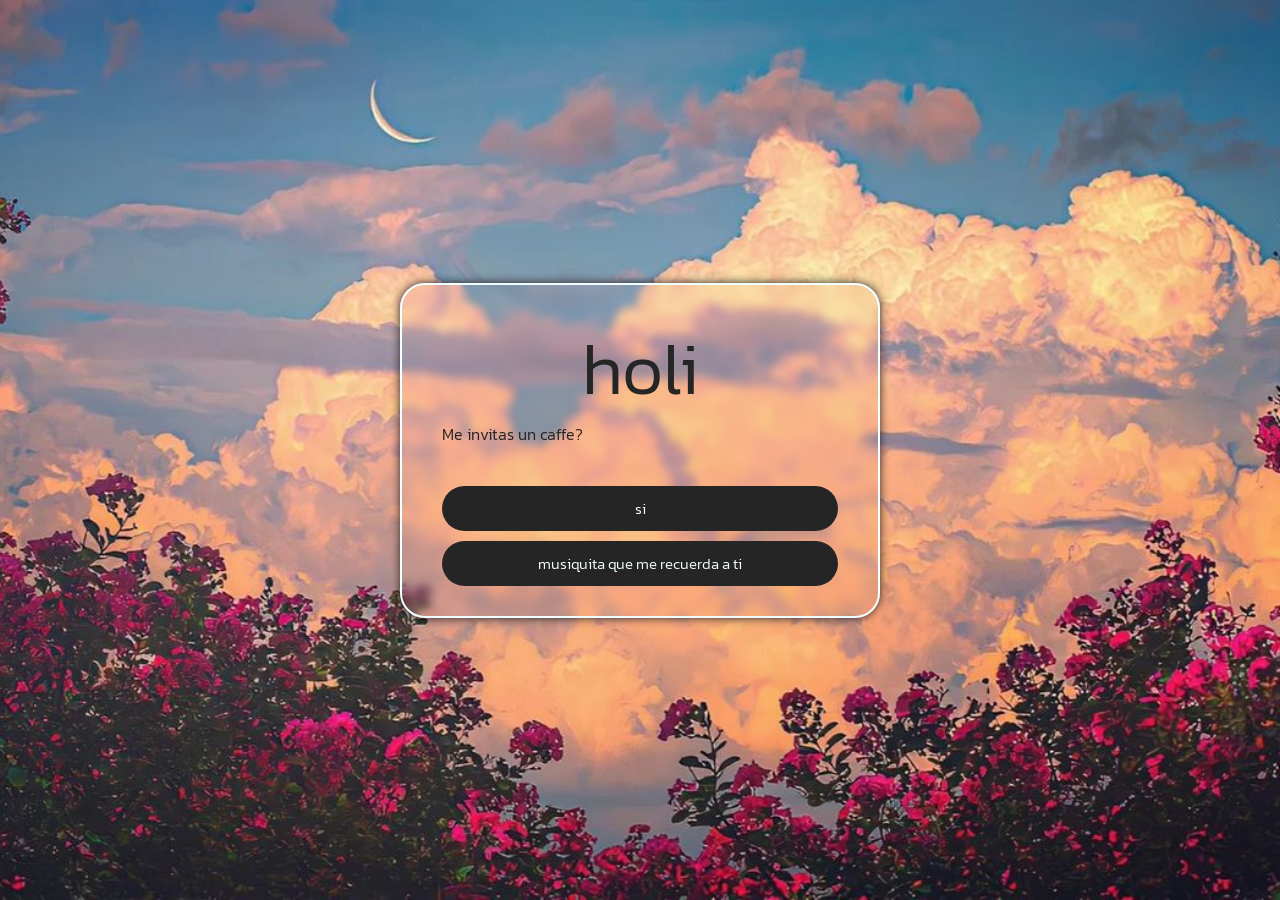
<file: index.html>
<!DOCTYPE html>
<html lang="en">
  <head>
    <meta charset="UTF-8" />
    <link rel="stylesheet" href="public/style/main.css" />
    <meta name="viewport" content="width=device-width, initial-scale=1.0" />
    <link rel="preconnect" href="https://fonts.googleapis.com" />
    <link rel="preconnect" href="https://fonts.gstatic.com" crossorigin />
    <link
      href="https://fonts.googleapis.com/css2?family=Kanit:ital,wght@0,100;0,200;0,300;0,400;0,500;0,600;0,700;0,800;0,900;1,100;1,200;1,300;1,400;1,500;1,600;1,700;1,800;1,900&display=swap"
      rel="stylesheet"
    />
    <title>Helena</title>
  </head>
  <body>
    <div class="present">
      <div class="title">
        <h1>holi</h1>
      </div>
      <div class="descripcion">
        <span>Me invitas un caffe? </span>
      </div>
      <div class="botones">
        <button type="button" class="button" id="buttonLink">
          <a href="public/template/flower.html"> si</a>
        </button>
        <button type="button" class="button" id="buttonLink2">
          <a href="public/template/music.html"> musiquita que me recuerda a ti</a>
        </button>
      </div>
    </div>
    <script src="src/script.js"></script>
  </body>
</html>
</file>
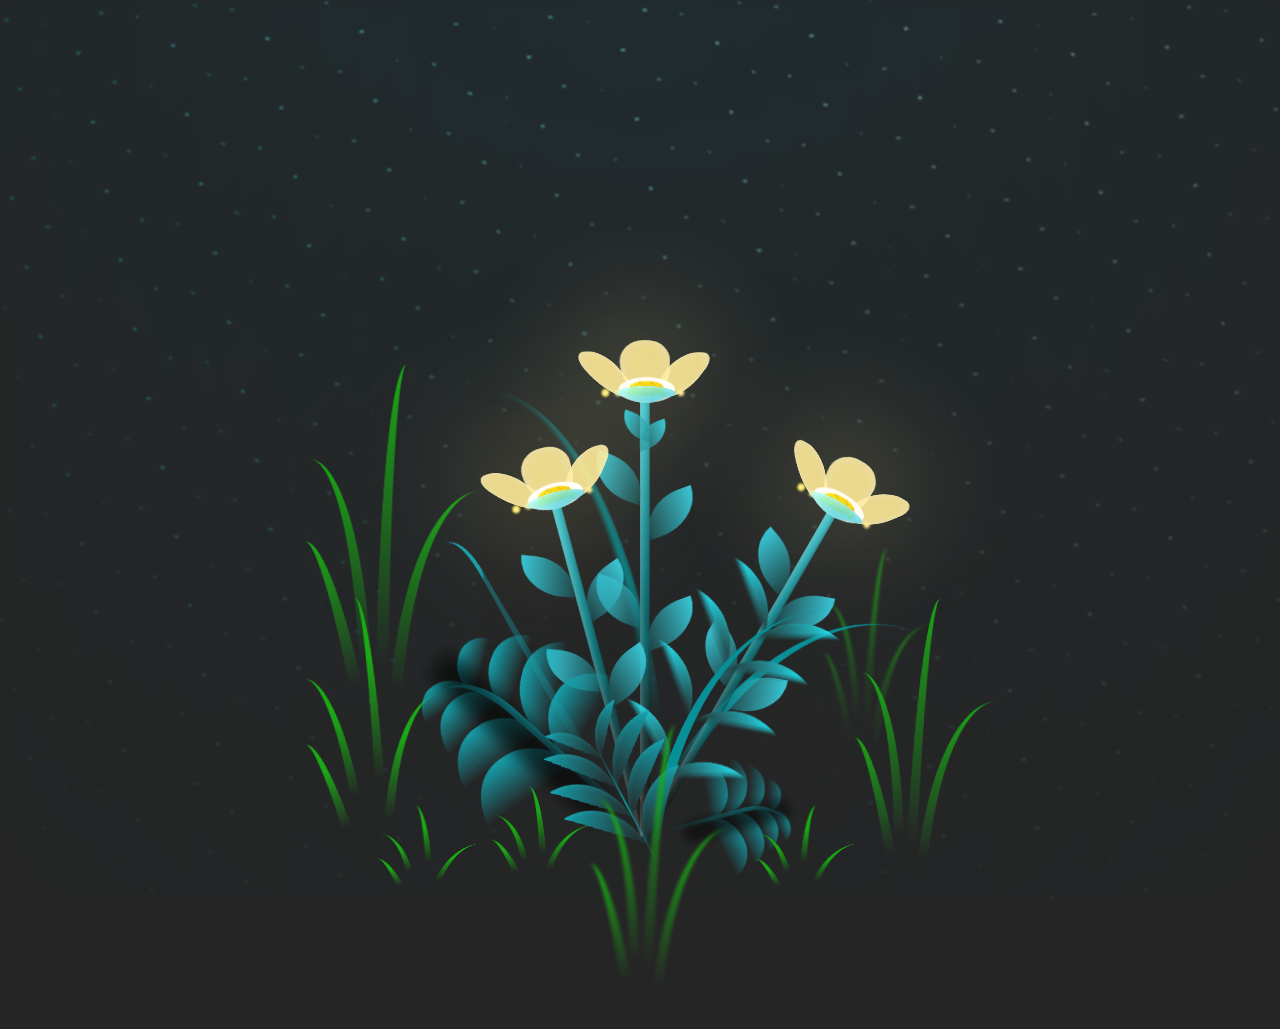
<file: public/template/flower.html>
<!DOCTYPE html>
<html lang="en">
  <head>
    <meta charset="UTF-8" />
    <meta name="viewport" content="width=device-width, initial-scale=1.0" />
    <title>Flower</title>
    <link rel="stylesheet" href="/public/style/styleFlower.css" />
  </head>
  
  <body class="not-loaded">
    
    <div class="night"></div>
    <div class="flowers">
        <div class="flower flower--1">        
        <div class="flower__leafs flower__leafs--1">
          <div class="flower__leaf flower__leaf--1"></div>
          <div class="flower__leaf flower__leaf--2"></div>
          <div class="flower__leaf flower__leaf--3"></div>
          <div class="flower__leaf flower__leaf--4"></div>
          <div class="flower__white-circle"></div>

          <div class="flower__light flower__light--1"></div>
          <div class="flower__light flower__light--2"></div>
          <div class="flower__light flower__light--3"></div>
          <div class="flower__light flower__light--4"></div>
          <div class="flower__light flower__light--5"></div>
          <div class="flower__light flower__light--6"></div>
          <div class="flower__light flower__light--7"></div>
          <div class="flower__light flower__light--8"></div>
        </div>
        <div class="flower__line">
          <div class="flower__line__leaf flower__line__leaf--1"></div>
          <div class="flower__line__leaf flower__line__leaf--2"></div>
          <div class="flower__line__leaf flower__line__leaf--3"></div>
          <div class="flower__line__leaf flower__line__leaf--4"></div>
          <div class="flower__line__leaf flower__line__leaf--5"></div>
          <div class="flower__line__leaf flower__line__leaf--6"></div>
        </div>
      </div>

      <div class="flower flower--2">
        <div class="flower__leafs flower__leafs--2">
          <div class="flower__leaf flower__leaf--1"></div>
          <div class="flower__leaf flower__leaf--2"></div>
          <div class="flower__leaf flower__leaf--3"></div>
          <div class="flower__leaf flower__leaf--4"></div>
          <div class="flower__white-circle"></div>

          <div class="flower__light flower__light--1"></div>
          <div class="flower__light flower__light--2"></div>
          <div class="flower__light flower__light--3"></div>
          <div class="flower__light flower__light--4"></div>
          <div class="flower__light flower__light--5"></div>
          <div class="flower__light flower__light--6"></div>
          <div class="flower__light flower__light--7"></div>
          <div class="flower__light flower__light--8"></div>
        </div>
        <div class="flower__line">
          <div class="flower__line__leaf flower__line__leaf--1"></div>
          <div class="flower__line__leaf flower__line__leaf--2"></div>
          <div class="flower__line__leaf flower__line__leaf--3"></div>
          <div class="flower__line__leaf flower__line__leaf--4"></div>
        </div>
      </div>

      <div class="flower flower--3">
        <div class="flower__leafs flower__leafs--3">
          <div class="flower__leaf flower__leaf--1"></div>
          <div class="flower__leaf flower__leaf--2"></div>
          <div class="flower__leaf flower__leaf--3"></div>
          <div class="flower__leaf flower__leaf--4"></div>
          <div class="flower__white-circle"></div>

          <div class="flower__light flower__light--1"></div>
          <div class="flower__light flower__light--2"></div>
          <div class="flower__light flower__light--3"></div>
          <div class="flower__light flower__light--4"></div>
          <div class="flower__light flower__light--5"></div>
          <div class="flower__light flower__light--6"></div>
          <div class="flower__light flower__light--7"></div>
          <div class="flower__light flower__light--8"></div>
        </div>
        <div class="flower__line">
          <div class="flower__line__leaf flower__line__leaf--1"></div>
          <div class="flower__line__leaf flower__line__leaf--2"></div>
          <div class="flower__line__leaf flower__line__leaf--3"></div>
          <div class="flower__line__leaf flower__line__leaf--4"></div>
        </div>
      </div>

      <div class="grow-ans" style="--d: 1.2s">
        <div class="flower__g-long">
          <div class="flower__g-long__top"></div>
          <div class="flower__g-long__bottom"></div>
        </div>
      </div>

      <div class="growing-grass">
        <div class="flower__grass flower__grass--1">
          <div class="flower__grass--top"></div>
          <div class="flower__grass--bottom"></div>
          <div class="flower__grass__leaf flower__grass__leaf--1"></div>
          <div class="flower__grass__leaf flower__grass__leaf--2"></div>
          <div class="flower__grass__leaf flower__grass__leaf--3"></div>
          <div class="flower__grass__leaf flower__grass__leaf--4"></div>
          <div class="flower__grass__leaf flower__grass__leaf--5"></div>
          <div class="flower__grass__leaf flower__grass__leaf--6"></div>
          <div class="flower__grass__leaf flower__grass__leaf--7"></div>
          <div class="flower__grass__leaf flower__grass__leaf--8"></div>
          <div class="flower__grass__overlay"></div>
        </div>
      </div>

      <div class="growing-grass">
        <div class="flower__grass flower__grass--2">
          <div class="flower__grass--top"></div>
          <div class="flower__grass--bottom"></div>
          <div class="flower__grass__leaf flower__grass__leaf--1"></div>
          <div class="flower__grass__leaf flower__grass__leaf--2"></div>
          <div class="flower__grass__leaf flower__grass__leaf--3"></div>
          <div class="flower__grass__leaf flower__grass__leaf--4"></div>
          <div class="flower__grass__leaf flower__grass__leaf--5"></div>
          <div class="flower__grass__leaf flower__grass__leaf--6"></div>
          <div class="flower__grass__leaf flower__grass__leaf--7"></div>
          <div class="flower__grass__leaf flower__grass__leaf--8"></div>
          <div class="flower__grass__overlay"></div>
        </div>
      </div>

      <div class="grow-ans" style="--d: 2.4s">
        <div class="flower__g-right flower__g-right--1">
          <div class="leaf"></div>
        </div>
      </div>

      <div class="grow-ans" style="--d: 2.8s">
        <div class="flower__g-right flower__g-right--2">
          <div class="leaf"></div>
        </div>
      </div>

      <div class="grow-ans" style="--d: 2.8s">
        <div class="flower__g-front">
          <div
            class="flower__g-front__leaf-wrapper flower__g-front__leaf-wrapper--1"
          >
            <div class="flower__g-front__leaf"></div>
          </div>
          <div
            class="flower__g-front__leaf-wrapper flower__g-front__leaf-wrapper--2"
          >
            <div class="flower__g-front__leaf"></div>
          </div>
          <div
            class="flower__g-front__leaf-wrapper flower__g-front__leaf-wrapper--3"
          >
            <div class="flower__g-front__leaf"></div>
          </div>
          <div
            class="flower__g-front__leaf-wrapper flower__g-front__leaf-wrapper--4"
          >
            <div class="flower__g-front__leaf"></div>
          </div>
          <div
            class="flower__g-front__leaf-wrapper flower__g-front__leaf-wrapper--5"
          >
            <div class="flower__g-front__leaf"></div>
          </div>
          <div
            class="flower__g-front__leaf-wrapper flower__g-front__leaf-wrapper--6"
          >
            <div class="flower__g-front__leaf"></div>
          </div>
          <div
            class="flower__g-front__leaf-wrapper flower__g-front__leaf-wrapper--7"
          >
            <div class="flower__g-front__leaf"></div>
          </div>
          <div
            class="flower__g-front__leaf-wrapper flower__g-front__leaf-wrapper--8"
          >
            <div class="flower__g-front__leaf"></div>
          </div>
          <div class="flower__g-front__line"></div>
        </div>
      </div>

      <div class="grow-ans" style="--d: 3.2s">
        <div class="flower__g-fr">
          <div class="leaf"></div>
          <div class="flower__g-fr__leaf flower__g-fr__leaf--1"></div>
          <div class="flower__g-fr__leaf flower__g-fr__leaf--2"></div>
          <div class="flower__g-fr__leaf flower__g-fr__leaf--3"></div>
          <div class="flower__g-fr__leaf flower__g-fr__leaf--4"></div>
          <div class="flower__g-fr__leaf flower__g-fr__leaf--5"></div>
          <div class="flower__g-fr__leaf flower__g-fr__leaf--6"></div>
          <div class="flower__g-fr__leaf flower__g-fr__leaf--7"></div>
          <div class="flower__g-fr__leaf flower__g-fr__leaf--8"></div>
        </div>
      </div>
      
      <div class="long-g long-g--0">
        <div class="grow-ans" style="--d: 3s">
          <div class="leaf leaf--0"></div>
        </div>
        <div class="grow-ans" style="--d: 2.2s">
          <div class="leaf leaf--1"></div>
        </div>
        <div class="grow-ans" style="--d: 3.4s">
          <div class="leaf leaf--2"></div>
        </div>
        <div class="grow-ans" style="--d: 3.6s">
          <div class="leaf leaf--3"></div>
        </div>
      </div>

      <div class="long-g long-g--1">
        <div class="grow-ans" style="--d: 3.6s">
          <div class="leaf leaf--0"></div>
        </div>
        <div class="grow-ans" style="--d: 3.8s">
          <div class="leaf leaf--1"></div>
        </div>
        <div class="grow-ans" style="--d: 4s">
          <div class="leaf leaf--2"></div>
        </div>
        <div class="grow-ans" style="--d: 4.2s">
          <div class="leaf leaf--3"></div>
        </div>
      </div>

      <div class="long-g long-g--2">
        <div class="grow-ans" style="--d: 4s">
          <div class="leaf leaf--0"></div>
        </div>
        <div class="grow-ans" style="--d: 4.2s">
          <div class="leaf leaf--1"></div>
        </div>
        <div class="grow-ans" style="--d: 4.4s">
          <div class="leaf leaf--2"></div>
        </div>
        <div class="grow-ans" style="--d: 4.6s">
          <div class="leaf leaf--3"></div>
        </div>
      </div>

      <div class="long-g long-g--3">
        <div class="grow-ans" style="--d: 4s">
          <div class="leaf leaf--0"></div>
        </div>
        <div class="grow-ans" style="--d: 4.2s">
          <div class="leaf leaf--1"></div>
        </div>
        <div class="grow-ans" style="--d: 3s">
          <div class="leaf leaf--2"></div>
        </div>
        <div class="grow-ans" style="--d: 3.6s">
          <div class="leaf leaf--3"></div>
        </div>
      </div>

      <div class="long-g long-g--4">
        <div class="grow-ans" style="--d: 4s">
          <div class="leaf leaf--0"></div>
        </div>
        <div class="grow-ans" style="--d: 4.2s">
          <div class="leaf leaf--1"></div>
        </div>
        <div class="grow-ans" style="--d: 3s">
          <div class="leaf leaf--2"></div>
        </div>
        <div class="grow-ans" style="--d: 3.6s">
          <div class="leaf leaf--3"></div>
        </div>
      </div>

      <div class="long-g long-g--5">
        <div class="grow-ans" style="--d: 4s">
          <div class="leaf leaf--0"></div>
        </div>
        <div class="grow-ans" style="--d: 4.2s">
          <div class="leaf leaf--1"></div>
        </div>
        <div class="grow-ans" style="--d: 3s">
          <div class="leaf leaf--2"></div>
        </div>
        <div class="grow-ans" style="--d: 3.6s">
          <div class="leaf leaf--3"></div>
        </div>
      </div>

      <div class="long-g long-g--6">
        <div class="grow-ans" style="--d: 4.2s">
          <div class="leaf leaf--0"></div>
        </div>
        <div class="grow-ans" style="--d: 4.4s">
          <div class="leaf leaf--1"></div>
        </div>
        <div class="grow-ans" style="--d: 4.6s">
          <div class="leaf leaf--2"></div>
        </div>
        <div class="grow-ans" style="--d: 4.8s">
          <div class="leaf leaf--3"></div>
        </div>
      </div>

      <div class="long-g long-g--7">
        <div class="grow-ans" style="--d: 3s">
          <div class="leaf leaf--0"></div>
        </div>
        <div class="grow-ans" style="--d: 3.2s">
          <div class="leaf leaf--1"></div>
        </div>
        <div class="grow-ans" style="--d: 3.5s">
          <div class="leaf leaf--2"></div>
        </div>
        <div class="grow-ans" style="--d: 3.6s">
          <div class="leaf leaf--3"></div>
        </div>
      </div>
    </div>
    
    <script src="/src/script.js"></script>
  </body>
</html>
</file>
<file: public/style/main.css>
* {
  margin: 0;
  padding: 0;
  box-sizing: border-box;
  font-family: "Kanit", sans-serif;
  font-weight: 350;
  font-style: normal;
  text-decoration: none;
  color: rgb(37, 37, 37);
}

body {
  display: flex;
  justify-content: center;
  align-items: center;
  min-height: 100vh;
  background: url("/public/img/img.jpg") no-repeat;
  background-size: cover;
  background-position: center;
}

.present {
  width: 480px;
  background: transparent;
  border: 2px solid azure;
  backdrop-filter: blur(5px);
  box-shadow: 0 0 10px rgb(37, 37, 37);
  color: azure;
  padding: 30px 40px;
  border-radius: 25px;
  opacity: 0;
  transition: opacity 0.5s ease;
}
.present.show {
  opacity: 1;
}

.title {
  font-size: 36px;
  text-align: center;
}

.descripcion {
  text-align: justify;
}

.botones {
  margin-top: 30px;
}
.present .button {
  background: #252525;
  font-size: 15px;
  width: 100%;
  height: 45px;
  border: none;
  outline: none;
  border-radius: 40px;
  margin-top: 10px;
}

.button a {
  color: azure;
}
.present .button:hover {
  cursor: pointer;
}
</file>
<file: public/style/styleFlower.css>
*,
*::after,
*::before {
  padding: 0;
  margin: 0;
  box-sizing: border-box;
}

:root {
  --dark-color: #252525;
}

h1 {
  color: aliceblue;
  top: 10px;
  left: 50%;
  transform: translateX(-50%);
  z-index: 2;
}

body {
  display: flex;
  align-items: flex-end;
  justify-content: center;
  min-height: 100vh;
  background-color: var(--dark-color);
  overflow: hidden;
  perspective: 1000px;
}

.night {
  position: fixed;
  left: 50%;
  top: 0;
  transform: translateX(-50%);
  width: 100%;
  height: 100%;
  filter: blur(0.1vmin);
  background-image: radial-gradient(
      ellipse at top,
      transparent 0%,
      var(--dark-color)
    ),
    radial-gradient(
      ellipse at bottom,
      var(--dark-color),
      rgba(145, 233, 255, 0.2)
    ),
    repeating-linear-gradient(
      220deg,
      black 0px,
      black 19px,
      transparent 19px,
      transparent 22px
    ),
    repeating-linear-gradient(
      189deg,
      black 0px,
      black 19px,
      transparent 19px,
      transparent 22px
    ),
    repeating-linear-gradient(
      148deg,
      black 0px,
      black 19px,
      transparent 19px,
      transparent 22px
    ),
    linear-gradient(90deg, #00fffa, #f0f0f0);
}

.flowers {
  position: relative;
  transform: scale(0.7);
}

.flower {
  position: absolute;
  bottom: 10vmin;
  transform-origin: bottom center;
  z-index: 10;
  --fl-speed: 0.8s;
}
.flower--1 {
  animation: moving-flower-1 4s linear infinite;
}
.flower--1 .flower__line {
  height: 70vmin;
  animation-delay: 0.3s;
}
.flower--1 .flower__line__leaf--1 {
  animation: blooming-leaf-right var(--fl-speed) 1.6s backwards;
}
.flower--1 .flower__line__leaf--2 {
  animation: blooming-leaf-right var(--fl-speed) 1.4s backwards;
}
.flower--1 .flower__line__leaf--3 {
  animation: blooming-leaf-left var(--fl-speed) 1.2s backwards;
}
.flower--1 .flower__line__leaf--4 {
  animation: blooming-leaf-left var(--fl-speed) 1s backwards;
}
.flower--1 .flower__line__leaf--5 {
  animation: blooming-leaf-right var(--fl-speed) 1.8s backwards;
}
.flower--1 .flower__line__leaf--6 {
  animation: blooming-leaf-left var(--fl-speed) 2s backwards;
}
.flower--2 {
  left: 50%;
  transform: rotate(30deg);
  animation: moving-flower-2 4s linear infinite;
}
.flower--2 .flower__line {
  height: 60vmin;
  animation-delay: 0.8s;
}
.flower--2 .flower__line__leaf--1 {
  animation: blooming-leaf-right var(--fl-speed) 1.9s backwards;
}
.flower--2 .flower__line__leaf--2 {
  animation: blooming-leaf-right var(--fl-speed) 1.7s backwards;
}
.flower--2 .flower__line__leaf--3 {
  animation: blooming-leaf-left var(--fl-speed) 1.5s backwards;
}
.flower--2 .flower__line__leaf--4 {
  animation: blooming-leaf-left var(--fl-speed) 1.3s backwards;
}
.flower--3 {
  left: 50%;
  transform: rotate(-15deg);
  animation: moving-flower-3 4s linear infinite;
}
.flower--3 .flower__line {
  animation-delay: 0.9s;
}
.flower--3 .flower__line__leaf--1 {
  animation: blooming-leaf-right var(--fl-speed) 2.5s backwards;
}
.flower--3 .flower__line__leaf--2 {
  animation: blooming-leaf-right var(--fl-speed) 2.3s backwards;
}
.flower--3 .flower__line__leaf--3 {
  animation: blooming-leaf-left var(--fl-speed) 2.1s backwards;
}
.flower--3 .flower__line__leaf--4 {
  animation: blooming-leaf-left var(--fl-speed) 1.9s backwards;
}
.flower__leafs {
  position: relative;
  animation: blooming-flower 2s backwards;
}
.flower__leafs--1 {
  animation-delay: 1.1s;
}
.flower__leafs--2 {
  animation-delay: 1.4s;
}
.flower__leafs--3 {
  animation-delay: 1.7s;
}
.flower__leafs::after {
  content: "";
  position: absolute;
  left: 0;
  top: 0;
  transform: translate(-50%, -100%);
  width: 8vmin;
  height: 8vmin;
  background-color: #ffeb96;
  filter: blur(10vmin);
}
.flower__leaf {
  position: absolute;
  bottom: 0;
  left: 50%;
  width: 8vmin;
  height: 11vmin;
  border-radius: 51% 49% 47% 53%/44% 45% 55% 69%;
  background-color: #ffeb96;
  background-image: linear-gradient(to top, #ffeb96, #ffeb96);
  transform-origin: bottom center;
  opacity: 0.9;
  box-shadow: inset 0 0 2vmin rgba(255, 255, 255, 0.5);
}
.flower__leaf--1 {
  transform: translate(-10%, 1%) rotateY(40deg) rotateX(-50deg);
}
.flower__leaf--2 {
  transform: translate(-50%, -4%) rotateX(40deg);
}
.flower__leaf--3 {
  transform: translate(-90%, 0%) rotateY(45deg) rotateX(50deg);
}
.flower__leaf--4 {
  width: 8vmin;
  height: 8vmin;
  transform-origin: bottom left;
  border-radius: 4vmin 10vmin 4vmin 4vmin;
  transform: translate(0%, 18%) rotateX(70deg) rotate(-43deg);
  background-image: linear-gradient(to top, #39c6d6, #a7ffee);
  z-index: 1;
  opacity: 0.8;
}
.flower__white-circle {
  position: absolute;
  left: -3.5vmin;
  top: -3vmin;
  width: 9vmin;
  height: 4vmin;
  border-radius: 50%;
  background-color: #fff;
}
.flower__white-circle::after {
  content: "";
  position: absolute;
  left: 50%;
  top: 45%;
  transform: translate(-50%, -50%);
  width: 60%;
  height: 60%;
  border-radius: inherit;
  background-image: repeating-linear-gradient(
      135deg,
      rgba(0, 0, 0, 0.03) 0px,
      rgba(0, 0, 0, 0.03) 1px,
      transparent 1px,
      transparent 12px
    ),
    repeating-linear-gradient(
      45deg,
      rgba(0, 0, 0, 0.03) 0px,
      rgba(0, 0, 0, 0.03) 1px,
      transparent 1px,
      transparent 12px
    ),
    repeating-linear-gradient(
      67.5deg,
      rgba(0, 0, 0, 0.03) 0px,
      rgba(0, 0, 0, 0.03) 1px,
      transparent 1px,
      transparent 12px
    ),
    repeating-linear-gradient(
      135deg,
      rgba(0, 0, 0, 0.03) 0px,
      rgba(0, 0, 0, 0.03) 1px,
      transparent 1px,
      transparent 12px
    ),
    repeating-linear-gradient(
      45deg,
      rgba(0, 0, 0, 0.03) 0px,
      rgba(0, 0, 0, 0.03) 1px,
      transparent 1px,
      transparent 12px
    ),
    repeating-linear-gradient(
      112.5deg,
      rgba(0, 0, 0, 0.03) 0px,
      rgba(0, 0, 0, 0.03) 1px,
      transparent 1px,
      transparent 12px
    ),
    repeating-linear-gradient(
      112.5deg,
      rgba(0, 0, 0, 0.03) 0px,
      rgba(0, 0, 0, 0.03) 1px,
      transparent 1px,
      transparent 12px
    ),
    repeating-linear-gradient(
      45deg,
      rgba(0, 0, 0, 0.03) 0px,
      rgba(0, 0, 0, 0.03) 1px,
      transparent 1px,
      transparent 12px
    ),
    repeating-linear-gradient(
      22.5deg,
      rgba(0, 0, 0, 0.03) 0px,
      rgba(0, 0, 0, 0.03) 1px,
      transparent 1px,
      transparent 12px
    ),
    repeating-linear-gradient(
      45deg,
      rgba(0, 0, 0, 0.03) 0px,
      rgba(0, 0, 0, 0.03) 1px,
      transparent 1px,
      transparent 12px
    ),
    repeating-linear-gradient(
      22.5deg,
      rgba(0, 0, 0, 0.03) 0px,
      rgba(0, 0, 0, 0.03) 1px,
      transparent 1px,
      transparent 12px
    ),
    repeating-linear-gradient(
      135deg,
      rgba(0, 0, 0, 0.03) 0px,
      rgba(0, 0, 0, 0.03) 1px,
      transparent 1px,
      transparent 12px
    ),
    repeating-linear-gradient(
      157.5deg,
      rgba(0, 0, 0, 0.03) 0px,
      rgba(0, 0, 0, 0.03) 1px,
      transparent 1px,
      transparent 12px
    ),
    repeating-linear-gradient(
      67.5deg,
      rgba(0, 0, 0, 0.03) 0px,
      rgba(0, 0, 0, 0.03) 1px,
      transparent 1px,
      transparent 12px
    ),
    repeating-linear-gradient(
      67.5deg,
      rgba(0, 0, 0, 0.03) 0px,
      rgba(0, 0, 0, 0.03) 1px,
      transparent 1px,
      transparent 12px
    ),
    linear-gradient(90deg, #ffeb12, #ffce00);
}
.flower__line {
  height: 55vmin;
  width: 1.5vmin;
  background-image: linear-gradient(
      to left,
      rgba(0, 0, 0, 0.2),
      transparent,
      rgba(255, 255, 255, 0.2)
    ),
    linear-gradient(to top, transparent 10%, #14757a, #39c6d6);
  box-shadow: inset 0 0 2px rgba(0, 0, 0, 0.5);
  animation: grow-flower-tree 4s backwards;
}
.flower__line__leaf {
  --w: 7vmin;
  --h: calc(var(--w) + 2vmin);
  position: absolute;
  top: 20%;
  left: 90%;
  width: var(--w);
  height: var(--h);
  border-top-right-radius: var(--h);
  border-bottom-left-radius: var(--h);
  background-image: linear-gradient(to top, rgba(20, 117, 122, 0.4), #39c6d6);
}
.flower__line__leaf--1 {
  transform: rotate(70deg) rotateY(30deg);
}
.flower__line__leaf--2 {
  top: 45%;
  transform: rotate(70deg) rotateY(30deg);
}
.flower__line__leaf--3,
.flower__line__leaf--4,
.flower__line__leaf--6 {
  border-top-right-radius: 0;
  border-bottom-left-radius: 0;
  border-top-left-radius: var(--h);
  border-bottom-right-radius: var(--h);
  left: -460%;
  top: 12%;
  transform: rotate(-70deg) rotateY(30deg);
}
.flower__line__leaf--4 {
  top: 40%;
}
.flower__line__leaf--5 {
  top: 0;
  transform-origin: left;
  transform: rotate(70deg) rotateY(30deg) scale(0.6);
}
.flower__line__leaf--6 {
  top: -2%;
  left: -450%;
  transform-origin: right;
  transform: rotate(-70deg) rotateY(30deg) scale(0.6);
}
.flower__light {
  position: absolute;
  bottom: 0vmin;
  width: 1vmin;
  height: 1vmin;
  background-color: #fffb00;
  border-radius: 50%;
  filter: blur(0.2vmin);
  animation: light-ans 4s linear infinite backwards;
}
.flower__light:nth-child(odd) {
  background-color: #ffeb96;
}
.flower__light--1 {
  left: -2vmin;
  animation-delay: 1s;
}
.flower__light--2 {
  left: 3vmin;
  animation-delay: 0.5s;
}
.flower__light--3 {
  left: -6vmin;
  animation-delay: 0.3s;
}
.flower__light--4 {
  left: 6vmin;
  animation-delay: 0.9s;
}
.flower__light--5 {
  left: -1vmin;
  animation-delay: 1.5s;
}
.flower__light--6 {
  left: -4vmin;
  animation-delay: 3s;
}
.flower__light--7 {
  left: 3vmin;
  animation-delay: 2s;
}
.flower__light--8 {
  left: -6vmin;
  animation-delay: 3.5s;
}
.flower__grass {
  --c: #159faa;
  --line-w: 1.5vmin;
  position: absolute;
  bottom: 12vmin;
  left: -7vmin;
  display: flex;
  flex-direction: column;
  align-items: flex-end;
  z-index: 20;
  transform-origin: bottom center;
  transform: rotate(-48deg) rotateY(40deg);
}
.flower__grass--1 {
  animation: moving-grass 2s linear infinite;
}
.flower__grass--2 {
  left: 2vmin;
  bottom: 10vmin;
  transform: scale(0.5) rotate(75deg) rotateX(10deg) rotateY(-200deg);
  opacity: 0.8;
  z-index: 0;
  animation: moving-grass--2 1.5s linear infinite;
}
.flower__grass--top {
  width: 7vmin;
  height: 10vmin;
  border-top-right-radius: 100%;
  border-right: var(--line-w) solid var(--c);
  transform-origin: bottom center;
  transform: rotate(-2deg);
}
.flower__grass--bottom {
  margin-top: -2px;
  width: var(--line-w);
  height: 25vmin;
  background-image: linear-gradient(to top, transparent, var(--c));
}
.flower__grass__leaf {
  --size: 10vmin;
  position: absolute;
  width: calc(var(--size) * 2.1);
  height: var(--size);
  border-top-left-radius: var(--size);
  border-top-right-radius: var(--size);
  background-image: linear-gradient(
    to top,
    transparent,
    transparent 30%,
    var(--c)
  );
  z-index: 100;
}
.flower__grass__leaf--1 {
  top: -6%;
  left: 30%;
  --size: 6vmin;
  transform: rotate(-20deg);
  animation: growing-grass-ans--1 2s 2.6s backwards;
}
@keyframes growing-grass-ans--1 {
  0% {
    transform-origin: bottom left;
    transform: rotate(-20deg) scale(0);
  }
}
.flower__grass__leaf--2 {
  top: -5%;
  left: -110%;
  --size: 6vmin;
  transform: rotate(10deg);
  animation: growing-grass-ans--2 2s 2.4s linear backwards;
}
@keyframes growing-grass-ans--2 {
  0% {
    transform-origin: bottom right;
    transform: rotate(10deg) scale(0);
  }
}
.flower__grass__leaf--3 {
  top: 5%;
  left: 60%;
  --size: 8vmin;
  transform: rotate(-18deg) rotateX(-20deg);
  animation: growing-grass-ans--3 2s 2.2s linear backwards;
}
@keyframes growing-grass-ans--3 {
  0% {
    transform-origin: bottom left;
    transform: rotate(-18deg) rotateX(-20deg) scale(0);
  }
}
.flower__grass__leaf--4 {
  top: 6%;
  left: -135%;
  --size: 8vmin;
  transform: rotate(2deg);
  animation: growing-grass-ans--4 2s 2s linear backwards;
}
@keyframes growing-grass-ans--4 {
  0% {
    transform-origin: bottom right;
    transform: rotate(2deg) scale(0);
  }
}
.flower__grass__leaf--5 {
  top: 20%;
  left: 60%;
  --size: 10vmin;
  transform: rotate(-24deg) rotateX(-20deg);
  animation: growing-grass-ans--5 2s 1.8s linear backwards;
}
@keyframes growing-grass-ans--5 {
  0% {
    transform-origin: bottom left;
    transform: rotate(-24deg) rotateX(-20deg) scale(0);
  }
}
.flower__grass__leaf--6 {
  top: 22%;
  left: -180%;
  --size: 10vmin;
  transform: rotate(10deg);
  animation: growing-grass-ans--6 2s 1.6s linear backwards;
}
@keyframes growing-grass-ans--6 {
  0% {
    transform-origin: bottom right;
    transform: rotate(10deg) scale(0);
  }
}
.flower__grass__leaf--7 {
  top: 39%;
  left: 70%;
  --size: 10vmin;
  transform: rotate(-10deg);
  animation: growing-grass-ans--7 2s 1.4s linear backwards;
}
@keyframes growing-grass-ans--7 {
  0% {
    transform-origin: bottom left;
    transform: rotate(-10deg) scale(0);
  }
}
.flower__grass__leaf--8 {
  top: 40%;
  left: -215%;
  --size: 11vmin;
  transform: rotate(10deg);
  animation: growing-grass-ans--8 2s 1.2s linear backwards;
}
@keyframes growing-grass-ans--8 {
  0% {
    transform-origin: bottom right;
    transform: rotate(10deg) scale(0);
  }
}
.flower__grass__overlay {
  position: absolute;
  top: -10%;
  right: 0%;
  width: 100%;
  height: 100%;
  background-color: rgba(0, 0, 0, 0.6);
  filter: blur(1.5vmin);
  z-index: 100;
}
.flower__g-long {
  --w: 2vmin;
  --h: 6vmin;
  --c: #159faa;
  position: absolute;
  bottom: 10vmin;
  left: -3vmin;
  transform-origin: bottom center;
  transform: rotate(-30deg) rotateY(-20deg);
  display: flex;
  flex-direction: column;
  align-items: flex-end;
  animation: flower-g-long-ans 3s linear infinite;
}
@keyframes flower-g-long-ans {
  0%,
  100% {
    transform: rotate(-30deg) rotateY(-20deg);
  }
  50% {
    transform: rotate(-32deg) rotateY(-20deg);
  }
}
.flower__g-long__top {
  top: calc(var(--h) * -1);
  width: calc(var(--w) + 1vmin);
  height: var(--h);
  border-top-right-radius: 100%;
  border-right: 0.7vmin solid var(--c);
  transform: translate(-0.7vmin, 1vmin);
}
.flower__g-long__bottom {
  width: var(--w);
  height: 50vmin;
  transform-origin: bottom center;
  background-image: linear-gradient(to top, transparent 30%, var(--c));
  box-shadow: inset 0 0 2px rgba(0, 0, 0, 0.5);
  clip-path: polygon(35% 0, 65% 1%, 100% 100%, 0% 100%);
}
.flower__g-right {
  position: absolute;
  bottom: 6vmin;
  left: -2vmin;
  transform-origin: bottom left;
  transform: rotate(20deg);
}
.flower__g-right .leaf {
  width: 30vmin;
  height: 50vmin;
  border-top-left-radius: 100%;
  border-left: 2vmin solid #079097;
  background-image: linear-gradient(
    to bottom,
    transparent,
    var(--dark-color) 60%
  );
  mask-image: linear-gradient(to top, transparent 30%, #079097 60%);
}
.flower__g-right--1 {
  animation: flower-g-right-ans 2.5s linear infinite;
}
.flower__g-right--2 {
  left: 5vmin;
  transform: rotateY(-180deg);
  animation: flower-g-right-ans--2 3s linear infinite;
}
.flower__g-right--2 .leaf {
  height: 75vmin;
  filter: blur(0.3vmin);
  opacity: 0.8;
}
@keyframes flower-g-right-ans {
  0%,
  100% {
    transform: rotate(20deg);
  }
  50% {
    transform: rotate(24deg) rotateX(-20deg);
  }
}
@keyframes flower-g-right-ans--2 {
  0%,
  100% {
    transform: rotateY(-180deg) rotate(0deg) rotateX(-20deg);
  }
  50% {
    transform: rotateY(-180deg) rotate(6deg) rotateX(-20deg);
  }
}
.flower__g-front {
  position: absolute;
  bottom: 6vmin;
  left: 2.5vmin;
  z-index: 100;
  transform-origin: bottom center;
  transform: rotate(-28deg) rotateY(30deg) scale(1.04);
  animation: flower__g-front-ans 2s linear infinite;
}
@keyframes flower__g-front-ans {
  0%,
  100% {
    transform: rotate(-28deg) rotateY(30deg) scale(1.04);
  }
  50% {
    transform: rotate(-35deg) rotateY(40deg) scale(1.04);
  }
}
.flower__g-front__line {
  width: 0.3vmin;
  height: 20vmin;
  background-image: linear-gradient(
    to top,
    transparent,
    #079097,
    transparent 100%
  );
  position: relative;
}
.flower__g-front__leaf-wrapper {
  position: absolute;
  top: 0;
  left: 0;
  transform-origin: bottom left;
  transform: rotate(10deg);
}
.flower__g-front__leaf-wrapper:nth-child(even) {
  left: 0vmin;
  transform: rotateY(-180deg) rotate(5deg);
  animation: flower__g-front__leaf-left-ans 1s ease-in backwards;
}
.flower__g-front__leaf-wrapper:nth-child(odd) {
  animation: flower__g-front__leaf-ans 1s ease-in backwards;
}
.flower__g-front__leaf-wrapper--1 {
  top: -8vmin;
  transform: scale(0.7);
  animation: flower__g-front__leaf-ans 1s 5.5s ease-in backwards !important;
}
.flower__g-front__leaf-wrapper--2 {
  top: -8vmin;
  transform: rotateY(-180deg) scale(0.7) !important;
  animation: flower__g-front__leaf-left-ans-2 1s 4.6s ease-in backwards !important;
}
.flower__g-front__leaf-wrapper--3 {
  top: -3vmin;
  animation: flower__g-front__leaf-ans 1s 4.6s ease-in backwards;
}
.flower__g-front__leaf-wrapper--4 {
  top: -3vmin;
  transform: rotateY(-180deg) scale(0.9) !important;
  animation: flower__g-front__leaf-left-ans-2 1s 4.6s ease-in backwards !important;
}
@keyframes flower__g-front__leaf-left-ans-2 {
  0% {
    transform: rotateY(-180deg) scale(0);
  }
}
.flower__g-front__leaf-wrapper--5,
.flower__g-front__leaf-wrapper--6 {
  top: 2vmin;
}
.flower__g-front__leaf-wrapper--7,
.flower__g-front__leaf-wrapper--8 {
  top: 6.5vmin;
}
.flower__g-front__leaf-wrapper--2 {
  animation-delay: 5.2s !important;
}
.flower__g-front__leaf-wrapper--3 {
  animation-delay: 4.9s !important;
}
.flower__g-front__leaf-wrapper--5 {
  animation-delay: 4.3s !important;
}
.flower__g-front__leaf-wrapper--6 {
  animation-delay: 4.1s !important;
}
.flower__g-front__leaf-wrapper--7 {
  animation-delay: 3.8s !important;
}
.flower__g-front__leaf-wrapper--8 {
  animation-delay: 3.5s !important;
}
@keyframes flower__g-front__leaf-ans {
  0% {
    transform: rotate(10deg) scale(0);
  }
}
@keyframes flower__g-front__leaf-left-ans {
  0% {
    transform: rotateY(-180deg) rotate(5deg) scale(0);
  }
}
.flower__g-front__leaf {
  width: 10vmin;
  height: 10vmin;
  border-radius: 100% 0% 0% 100%/100% 100% 0% 0%;
  box-shadow: inset 0 2px 1vmin rgba(44, 238, 252, 0.2);
  background-image: linear-gradient(
      to bottom left,
      transparent,
      var(--dark-color)
    ),
    linear-gradient(to bottom right, #159faa 50%, transparent 50%, transparent);
  -webkit-mask-image: linear-gradient(
    to bottom right,
    #159faa 50%,
    transparent 50%,
    transparent
  );
  mask-image: linear-gradient(
    to bottom right,
    #159faa 50%,
    transparent 50%,
    transparent
  );
}
.flower__g-fr {
  position: absolute;
  bottom: -4vmin;
  left: vmin;
  transform-origin: bottom left;
  z-index: 10;
  animation: flower__g-fr-ans 2s linear infinite;
}
@keyframes flower__g-fr-ans {
  0%,
  100% {
    transform: rotate(2deg);
  }
  50% {
    transform: rotate(4deg);
  }
}
.flower__g-fr .leaf {
  width: 30vmin;
  height: 50vmin;
  border-top-left-radius: 100%;
  border-left: 2vmin solid #079097;
  mask-image: linear-gradient(to top, transparent 25%, #079097 50%);
  position: relative;
  z-index: 1;
}
.flower__g-fr__leaf {
  position: absolute;
  top: 0;
  left: 0;
  width: 10vmin;
  height: 10vmin;
  border-radius: 100% 0% 0% 100%/100% 100% 0% 0%;
  box-shadow: inset 0 2px 1vmin rgba(44, 238, 252, 0.2);
  background-image: linear-gradient(
      to bottom left,
      transparent,
      var(--dark-color) 98%
    ),
    linear-gradient(to bottom right, #23f0ff 45%, transparent 50%, transparent);
  mask-image: linear-gradient(
    135deg,
    #ffeb96 40%,
    transparent 50%,
    transparent
  );
}
.flower__g-fr__leaf--1 {
  left: 20vmin;
  transform: rotate(45deg);
  animation: flower__g-fr-leaft-ans-1 0.5s 5.2s linear backwards;
}
@keyframes flower__g-fr-leaft-ans-1 {
  0% {
    transform-origin: left;
    transform: rotate(45deg) scale(0);
  }
}
.flower__g-fr__leaf--2 {
  left: 12vmin;
  top: -7vmin;
  transform: rotate(25deg) rotateY(-180deg);
  animation: flower__g-fr-leaft-ans-6 0.5s 5s linear backwards;
}
.flower__g-fr__leaf--3 {
  left: 15vmin;
  top: 6vmin;
  transform: rotate(55deg);
  animation: flower__g-fr-leaft-ans-5 0.5s 4.8s linear backwards;
}
.flower__g-fr__leaf--4 {
  left: 6vmin;
  top: -2vmin;
  transform: rotate(25deg) rotateY(-180deg);
  animation: flower__g-fr-leaft-ans-6 0.5s 4.6s linear backwards;
}
.flower__g-fr__leaf--5 {
  left: 10vmin;
  top: 14vmin;
  transform: rotate(55deg);
  animation: flower__g-fr-leaft-ans-5 0.5s 4.4s linear backwards;
}
@keyframes flower__g-fr-leaft-ans-5 {
  0% {
    transform-origin: left;
    transform: rotate(55deg) scale(0);
  }
}
.flower__g-fr__leaf--6 {
  left: 0vmin;
  top: 6vmin;
  transform: rotate(25deg) rotateY(-180deg);
  animation: flower__g-fr-leaft-ans-6 0.5s 4.2s linear backwards;
}
@keyframes flower__g-fr-leaft-ans-6 {
  0% {
    transform-origin: right;
    transform: rotate(25deg) rotateY(-180deg) scale(0);
  }
}
.flower__g-fr__leaf--7 {
  left: 5vmin;
  top: 22vmin;
  transform: rotate(45deg);
  animation: flower__g-fr-leaft-ans-7 0.5s 4s linear backwards;
}
@keyframes flower__g-fr-leaft-ans-7 {
  0% {
    transform-origin: left;
    transform: rotate(45deg) scale(0);
  }
}
.flower__g-fr__leaf--8 {
  left: -4vmin;
  top: 15vmin;
  transform: rotate(15deg) rotateY(-180deg);
  animation: flower__g-fr-leaft-ans-8 0.5s 3.8s linear backwards;
}
@keyframes flower__g-fr-leaft-ans-8 {
  0% {
    transform-origin: right;
    transform: rotate(15deg) rotateY(-180deg) scale(0);
  }
}

.long-g {
  position: absolute;
  bottom: 25vmin;
  left: -42vmin;
  transform-origin: bottom left;
}
.long-g--1 {
  bottom: 0vmin;
  transform: scale(0.8) rotate(-5deg);
}
.long-g--1 .leaf {
  mask-image: linear-gradient(to top, transparent 40%, #ffeb96 80%) !important;
}
.long-g--1 .leaf--1 {
  --w: 5vmin;
  --h: 60vmin;
  left: -2vmin;
  transform: rotate(3deg) rotateY(-180deg);
}
.long-g--2,
.long-g--3 {
  bottom: -3vmin;
  left: -35vmin;
  transform-origin: center;
  transform: scale(0.6) rotateX(60deg);
}
.long-g--2 .leaf,
.long-g--3 .leaf {
  mask-image: linear-gradient(to top, transparent 50%, #ffeb96 80%) !important;
}
.long-g--2 .leaf--1,
.long-g--3 .leaf--1 {
  left: -1vmin;
  transform: rotateY(-180deg);
}
.long-g--3 {
  left: -17vmin;
  bottom: 0vmin;
}
.long-g--3 .leaf {
  mask-image: linear-gradient(to top, transparent 40%, #ffeb96 80%) !important;
}
.long-g--4 {
  left: 25vmin;
  bottom: -3vmin;
  transform-origin: center;
  transform: scale(0.6) rotateX(60deg);
}
.long-g--4 .leaf {
  mask-image: linear-gradient(to top, transparent 50%, #ffeb96 80%) !important;
}
.long-g--5 {
  left: 42vmin;
  bottom: 0vmin;
  transform: scale(0.8) rotate(2deg);
}
.long-g--6 {
  left: 0vmin;
  bottom: -20vmin;
  z-index: 100;
  filter: blur(0.3vmin);
  transform: scale(0.8) rotate(2deg);
}
.long-g--7 {
  left: 35vmin;
  bottom: 20vmin;
  z-index: -1;
  filter: blur(0.3vmin);
  transform: scale(0.6) rotate(2deg);
  opacity: 0.7;
}
.long-g .leaf {
  --w: 15vmin;
  --h: 40vmin;
  --c: #1aaa15;
  position: absolute;
  bottom: 0;
  width: var(--w);
  height: var(--h);
  border-top-left-radius: 100%;
  border-left: 2vmin solid var(--c);
  mask-image: linear-gradient(to top, transparent 20%, var(--dark-color));
  transform-origin: bottom center;
}
.long-g .leaf--0 {
  left: 2vmin;
  animation: leaf-ans-1 4s linear infinite;
}
.long-g .leaf--1 {
  --w: 5vmin;
  --h: 60vmin;
  animation: leaf-ans-1 4s linear infinite;
}
.long-g .leaf--2 {
  --w: 10vmin;
  --h: 40vmin;
  left: -0.5vmin;
  bottom: 5vmin;
  transform-origin: bottom left;
  transform: rotateY(-180deg);
  animation: leaf-ans-2 3s linear infinite;
}
.long-g .leaf--3 {
  --w: 5vmin;
  --h: 30vmin;
  left: -1vmin;
  bottom: 3.2vmin;
  transform-origin: bottom left;
  transform: rotate(-10deg) rotateY(-180deg);
  animation: leaf-ans-3 3s linear infinite;
}

@keyframes leaf-ans-1 {
  0%,
  100% {
    transform: rotate(-5deg) scale(1);
  }
  50% {
    transform: rotate(5deg) scale(1.1);
  }
}
@keyframes leaf-ans-2 {
  0%,
  100% {
    transform: rotateY(-180deg) rotate(5deg);
  }
  50% {
    transform: rotateY(-180deg) rotate(0deg) scale(1.1);
  }
}
@keyframes leaf-ans-3 {
  0%,
  100% {
    transform: rotate(-10deg) rotateY(-180deg);
  }
  50% {
    transform: rotate(-20deg) rotateY(-180deg);
  }
}
.grow-ans {
  animation: grow-ans 2s var(--d) backwards;
}

@keyframes grow-ans {
  0% {
    transform: scale(0);
    opacity: 0;
  }
}
@keyframes light-ans {
  0% {
    opacity: 0;
    transform: translateY(0vmin);
  }
  25% {
    opacity: 1;
    transform: translateY(-5vmin) translateX(-2vmin);
  }
  50% {
    opacity: 1;
    transform: translateY(-15vmin) translateX(2vmin);
    filter: blur(0.2vmin);
  }
  75% {
    transform: translateY(-20vmin) translateX(-2vmin);
    filter: blur(0.2vmin);
  }
  100% {
    transform: translateY(-30vmin);
    opacity: 0;
    filter: blur(1vmin);
  }
}
@keyframes moving-flower-1 {
  0%,
  100% {
    transform: rotate(2deg);
  }
  50% {
    transform: rotate(-2deg);
  }
}
@keyframes moving-flower-2 {
  0%,
  100% {
    transform: rotate(18deg);
  }
  50% {
    transform: rotate(14deg);
  }
}
@keyframes moving-flower-3 {
  0%,
  100% {
    transform: rotate(-18deg);
  }
  50% {
    transform: rotate(-20deg) rotateY(-10deg);
  }
}
@keyframes blooming-leaf-right {
  0% {
    transform-origin: left;
    transform: rotate(70deg) rotateY(30deg) scale(0);
  }
}
@keyframes blooming-leaf-left {
  0% {
    transform-origin: right;
    transform: rotate(-70deg) rotateY(30deg) scale(0);
  }
}
@keyframes grow-flower-tree {
  0% {
    height: 0;
    border-radius: 1vmin;
  }
}
@keyframes blooming-flower {
  0% {
    transform: scale(0);
  }
}
@keyframes moving-grass {
  0%,
  100% {
    transform: rotate(-48deg) rotateY(40deg);
  }
  50% {
    transform: rotate(-50deg) rotateY(40deg);
  }
}
@keyframes moving-grass--2 {
  0%,
  100% {
    transform: scale(0.5) rotate(75deg) rotateX(10deg) rotateY(-200deg);
  }
  50% {
    transform: scale(0.5) rotate(79deg) rotateX(10deg) rotateY(-200deg);
  }
}
.growing-grass {
  animation: growing-grass-ans 1s 2s backwards;
}

@keyframes growing-grass-ans {
  0% {
    transform: scale(0);
  }
}
.not-loaded * {
  animation-play-state: paused !important;
}
</file>
